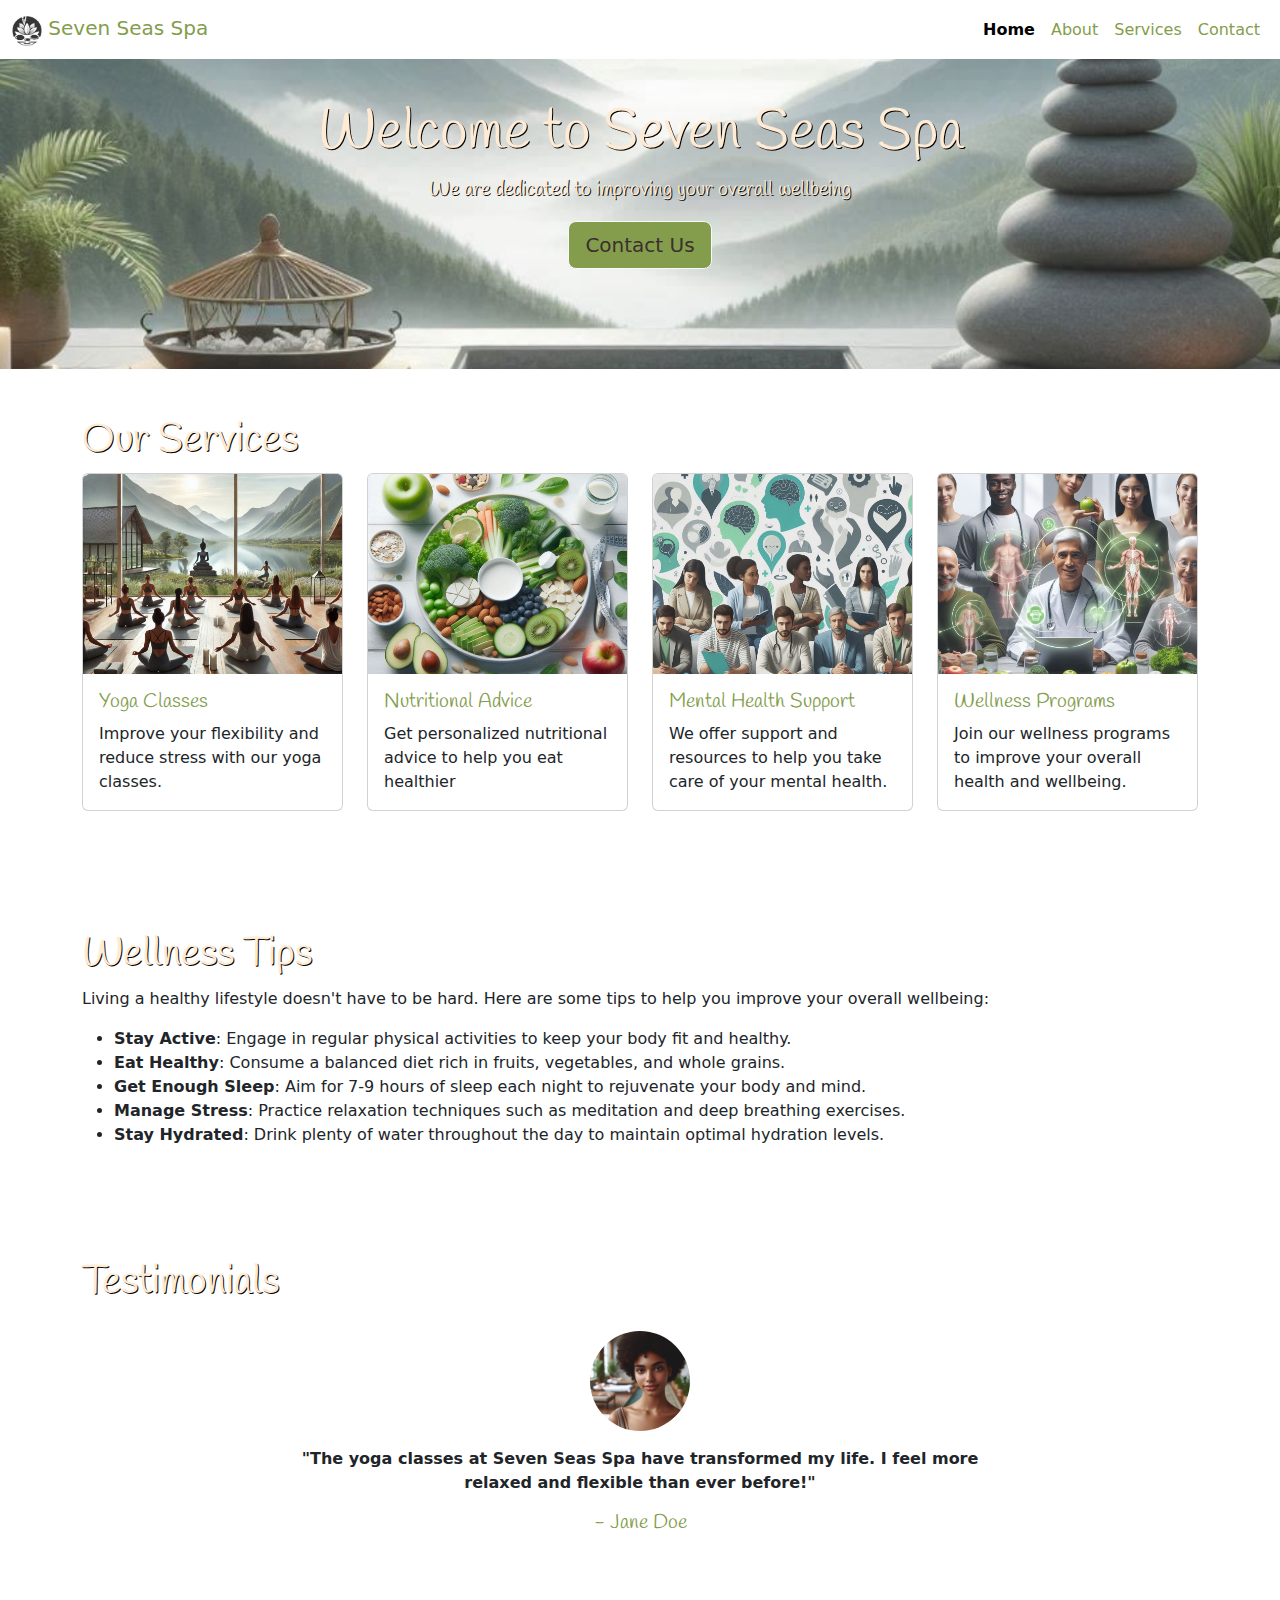
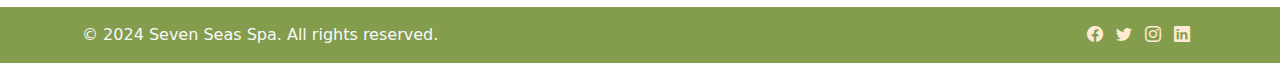
<file: index.html>
<!DOCTYPE html>
<html lang="en">

<head>
    <meta charset="UTF-8">
    <meta name="viewport" content="width=device-width, initial-scale=1.0">
    <title>Seven Seas Spa</title>
    <link href="https://cdn.jsdelivr.net/npm/bootstrap@5.3.3/dist/css/bootstrap.min.css" rel="stylesheet"
        integrity="sha384-QWTKZyjpPEjISv5WaRU9OFeRpok6YctnYmDr5pNlyT2bRjXh0JMhjY6hW+ALEwIH" crossorigin="anonymous">
    <link rel="stylesheet" href="https://cdn.jsdelivr.net/npm/bootstrap-icons@1.11.3/font/bootstrap-icons.min.css">
    <link rel="stylesheet" href="assets/css/styles.css">
</head>

<body>
    <nav class="navbar navbar-expand-lg navbar-light bg-white fixed-top">
        <div class="container-fluid">
            <a class="navbar-brand" href="#">
                <img src="assets/images/AIIAB_4_2_1_1.png" alt="Logo" width="30" height="30"
                    class="d-inline-block align-text-top">
                Seven Seas Spa
            </a>
            <button class="navbar-toggler" type="button" data-bs-toggle="collapse" data-bs-target="#navbarNav"
                aria-controls="navbarNav" aria-expanded="false" aria-label="Toggle navigation">
                <span class="navbar-toggler-icon"></span>
            </button>
            <div class="collapse navbar-collapse" id="navbarNav">
                <ul class="navbar-nav ms-auto">
                    <li class="nav-item">
                        <a class="nav-link active" aria-current="page" href="index.html">Home</a>
                    </li>
                    <li class="nav-item">
                        <a class="nav-link" href="about.html">About</a>
                    </li>
                    <li class="nav-item">
                        <a class="nav-link" href="services.html">Services</a>
                    </li>
                    <li class="nav-item">
                        <a class="nav-link" href="contact.html">Contact</a>
                    </li>
                </ul>
            </div>
        </div>
    </nav>

    <section class="hero-section d-flex align-items-center justify-content-center text-center">
        <div class="container">
            <h1 class="display-4">Welcome to Seven Seas Spa</h1>
            <p class="lead">We are dedicated to improving your overall wellbeing</p>
            <a href="contact.html" class="btn btn-light btn-lg">Contact Us</a>
        </div>
    </section>

    <section class="container my-5">
        <h2 class="display-6">Our Services</h2>
        <div class="row">
            <div class="col-6 col-lg-3 mb-4">
                <div class="card h-100">
                    <img src="assets/images/yoga.jpeg" class="card-img-top" alt="Yoga Classes">
                    <div class="card-body">
                        <h5 class="card-title">Yoga Classes</h5>
                        <p class="card-text">Improve your flexibility and reduce stress with our yoga classes.</p>
                    </div>
                </div>
            </div>
            <div class="col-6 col-lg-3 mb-4">
                <div class="card h-100">
                    <img src="assets/images/nutrition.jpeg" class="card-img-top" alt="Nutritional Advice">
                    <div class="card-body">
                        <h5 class="card-title">Nutritional Advice</h5>
                        <p class="card-text">Get personalized nutritional advice to help you eat healthier</p>
                    </div>
                </div>
            </div>
            <div class="col-6 col-lg-3 mb-4">
                <div class="card h-100">
                    <img src="assets/images/mental-health.jpeg" class="card-img-top" alt="Mental Health Support">
                    <div class="card-body">
                        <h5 class="card-title">Mental Health Support</h5>
                        <p class="card-text">We offer support and resources to help you take care of your mental health.
                        </p>
                    </div>
                </div>
            </div>
            <div class="col-6 col-lg-3 mb-4">
                <div class="card h-100">
                    <img src="assets/images/wellness.jpeg" class="card-img-top" alt="Wellness Programs">
                    <div class="card-body">
                        <h5 class="card-title">Wellness Programs</h5>
                        <p class="card-text">Join our wellness programs to improve your overall health and wellbeing.
                        </p>
                    </div>
                </div>
            </div>
        </div>
    </section>

    <section class="container my-5">
            <h2 class="display-6">Wellness Tips</h2>
            <p>Living a healthy lifestyle doesn't have to be hard. Here are some tips to help you improve your overall
                wellbeing:</p>
            <ul>
                <li><strong>Stay Active</strong>: Engage in regular physical activities to keep your body fit and
                    healthy.</li>
                <li><strong>Eat Healthy</strong>: Consume a balanced diet rich in fruits, vegetables, and whole grains.
                </li>
                <li><strong>Get Enough Sleep</strong>: Aim for 7-9 hours of sleep each night to rejuvenate your body and
                    mind.</li>
                <li><strong>Manage Stress</strong>: Practice relaxation techniques such as meditation and deep breathing
                    exercises.</li>
                <li><strong>Stay Hydrated</strong>: Drink plenty of water throughout the day to maintain optimal
                    hydration levels.</li>
            </ul>
    </section>

    <section class="container my-5">
        <h2 class="display-6">Testimonials</h2>
        <div id="testimonialCarousel" class="carousel slide" data-bs-ride="carousel">
            <div class="carousel-inner">
                <div class="carousel-item active">
                    <div class="d-flex justify-content-center">
                        <div class="col-8">
                            <div class="card">
                                <div class="card-body text-center">
                                    <img src="assets/images/Jane.jpeg" class="rounded-circle mb-3" alt="Jane Doe" width="100" height="100">
                                    <p class="card-text">"The yoga classes at Seven Seas Spa have transformed my life. I feel more relaxed and flexible than ever before!"</p>
                                    <h5 class="card-title">- Jane Doe</h5>
                                </div>
                            </div>
                        </div>
                    </div>
                </div>
                <div class="carousel-item">
                    <div class="d-flex justify-content-center">
                        <div class="col-8">
                            <div class="card">
                                <div class="card-body text-center">
                                    <img src="assets/images/John.jpeg" class="rounded-circle mb-3" alt="John Smith" width="100" height="100">
                                    <p class="card-text">"The nutritional advice I received was top-notch. I've never felt healthier and more energetic."</p>
                                    <h5 class="card-title">- John Smith</h5>
                                </div>
                            </div>
                        </div>
                    </div>
                </div>
                <div class="carousel-item">
                    <div class="d-flex justify-content-center">
                        <div class="col-8">
                            <div class="card">
                                <div class="card-body text-center">
                                    <img src="assets/images/Sarah.jpeg" class="rounded-circle mb-3" alt="Sarah Lee" width="100" height="100">
                                    <p class="card-text">"The mental health support at Seven Seas Spa has been a game-changer for me. I feel more balanced and at peace."</p>
                                    <h5 class="card-title">- Sarah Lee</h5>
                                </div>
                            </div>
                        </div>
                    </div>
                </div>
            </div>
            <button class="carousel-control-prev" type="button" data-bs-target="#testimonialCarousel" data-bs-slide="prev">
                <span class="carousel-control-prev-icon" aria-hidden="true"></span>
                <span class="visually-hidden">Previous</span>
            </button>
            <button class="carousel-control-next" type="button" data-bs-target="#testimonialCarousel" data-bs-slide="next">
                <span class="carousel-control-next-icon" aria-hidden="true"></span>
                <span class="visually-hidden">Next</span>
            </button>
        </div>
    </section>
    
    <footer class="footer footer-fixed bg-brown text-light py-3">
        <div class="container d-flex justify-content-between align-items-center">
            <span>&copy; 2024 Seven Seas Spa. All rights reserved.</span>
            <div class="col-md-6 text-md-end">
                <a href="https://www.facebook.com/Code.InstituteIRL/" target="_blank" rel="noopener noreferrer"
                    aria-label="Visit our Facebook page" class="me-2"><i class="bi bi-facebook"></i></a>
                <a href="https://x.com/codeinstitute" target="_blank" rel="noopener noreferrer"
                    aria-label="Follow us on Twitter" class="me-2"><i class="bi bi-twitter"></i></a>
                <a href="https://www.instagram.com/codeinstitute/" target="_blank" rel="noopener noreferrer"
                    aria-label="Follow us on Instagram" class="me-2"><i class="bi bi-instagram"></i></a>
                <a href="https://www.linkedin.com/school/code-institute/" target="_blank" rel="noopener noreferrer"
                    aria-label="Connect with us on LinkedIn" class="me-2"><i class="bi bi-linkedin"></i></a>
            </div>
        </div>
    </footer>

    <script src="https://cdn.jsdelivr.net/npm/bootstrap@5.3.3/dist/js/bootstrap.bundle.min.js"
        integrity="sha384-YvpcrYf0tY3lHB60NNkmXc5s9fDVZLESaAA55NDzOxhy9GkcIdslK1eN7N6jIeHz" crossorigin="anonymous">
    </script>
</body>

</html>
</file>
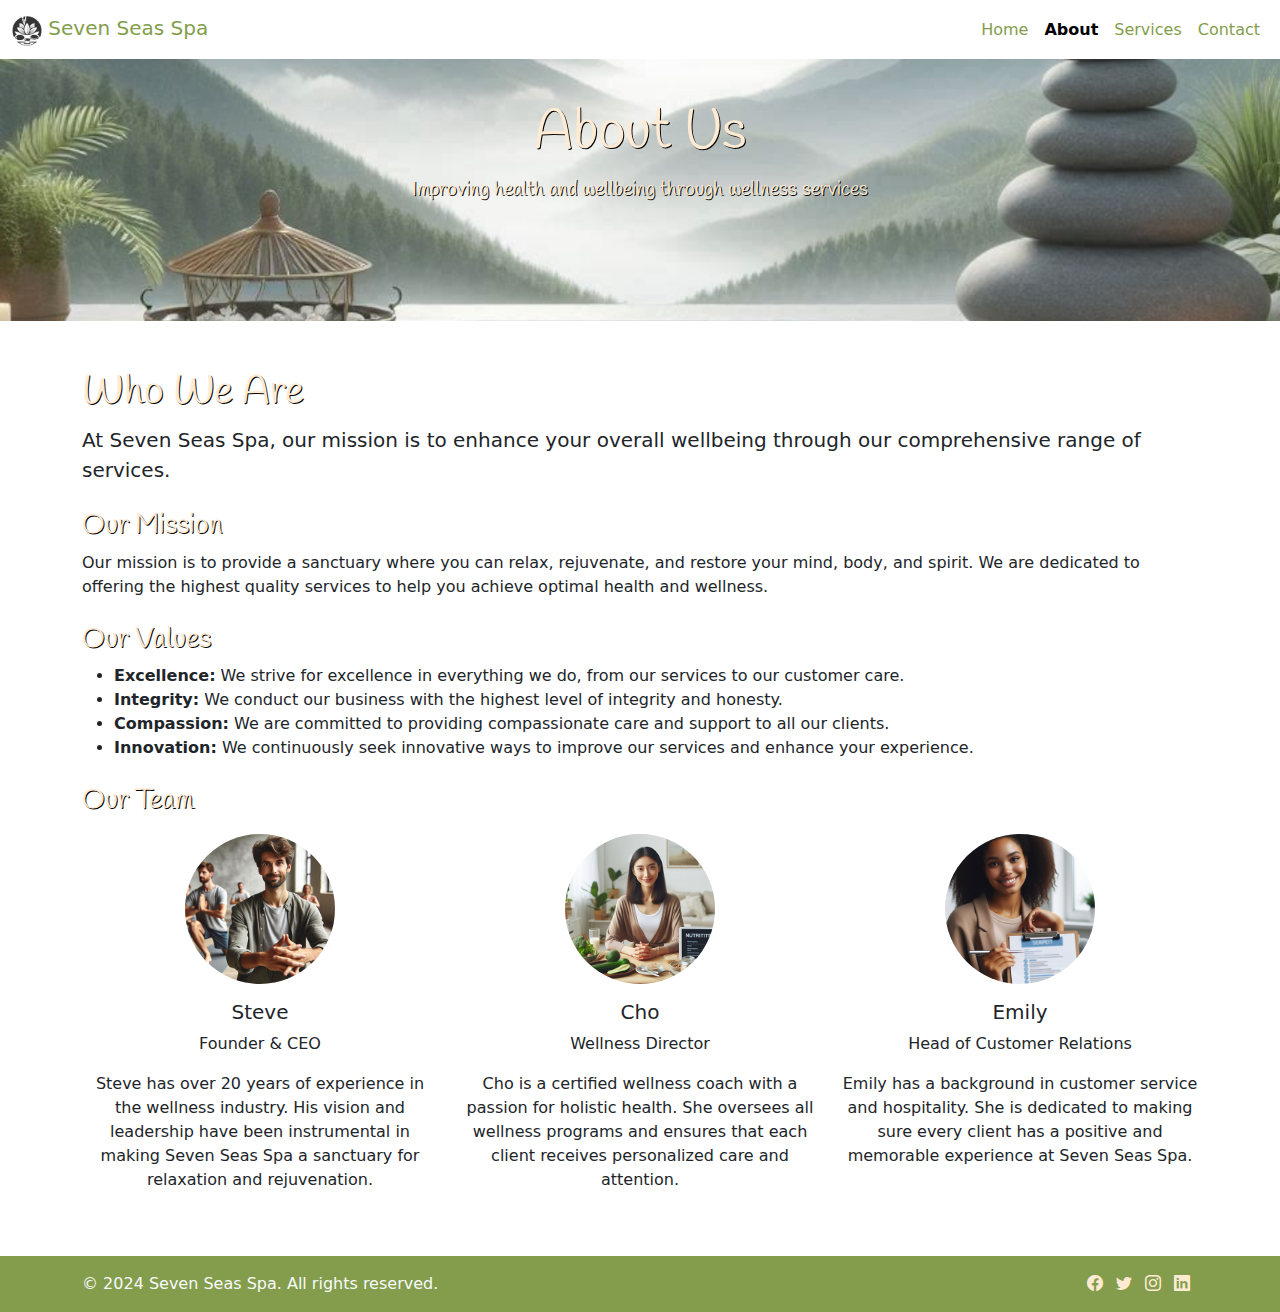
<file: about.html>
<!DOCTYPE html>
<html lang="en">

<head>
    <meta charset="UTF-8">
    <meta name="viewport" content="width=device-width, initial-scale=1.0">
    <title>About Us - Seven Seas Spa</title>
    <link href="https://cdn.jsdelivr.net/npm/bootstrap@5.3.3/dist/css/bootstrap.min.css" rel="stylesheet"
        integrity="sha384-QWTKZyjpPEjISv5WaRU9OFeRpok6YctnYmDr5pNlyT2bRjXh0JMhjY6hW+ALEwIH" crossorigin="anonymous">
    <link rel="stylesheet" href="https://cdn.jsdelivr.net/npm/bootstrap-icons@1.11.3/font/bootstrap-icons.min.css">
    <link rel="stylesheet" href="assets/css/styles.css">
</head>

<body>
    <nav class="navbar navbar-expand-lg navbar-light bg-white fixed-top">
        <div class="container-fluid">
            <a class="navbar-brand" href="#">
                <img src="assets/images/AIIAB_4_2_1_1.png" alt="Logo" width="30" height="30"
                    class="d-inline-block align-text-top">
                Seven Seas Spa
            </a>
            <button class="navbar-toggler" type="button" data-bs-toggle="collapse" data-bs-target="#navbarNav"
                aria-controls="navbarNav" aria-expanded="false" aria-label="Toggle navigation">
                <span class="navbar-toggler-icon"></span>
            </button>
            <div class="collapse navbar-collapse" id="navbarNav">
                <ul class="navbar-nav ms-auto">
                    <li class="nav-item">
                        <a class="nav-link" aria-current="page" href="index.html">Home</a>
                    </li>
                    <li class="nav-item">
                        <a class="nav-link active" href="about.html">About</a>
                    </li>
                    <li class="nav-item">
                        <a class="nav-link" href="services.html">Services</a>
                    </li>
                    <li class="nav-item">
                        <a class="nav-link" href="contact.html">Contact</a>
                    </li>
                </ul>
            </div>
        </div>
    </nav>

    <section class="hero-section d-flex align-items-center justify-content-center text-center">
        <div class="container">
            <h1 class="display-4">About Us</h1>
            <p class="lead">Improving health and wellbeing through wellness services</p>
        </div>
    </section>

    <section class="container my-5">
        <h2 class="display-6">Who We Are</h2>
        <p class="lead">At Seven Seas Spa, our mission is to enhance your overall wellbeing through our comprehensive range of services.</p>
        
        <h3 class="display-7 mt-4">Our Mission</h3>
        <p>Our mission is to provide a sanctuary where you can relax, rejuvenate, and restore your mind, body, and spirit. We are dedicated to offering the highest quality services to help you achieve optimal health and wellness.</p>
        
        <h3 class="display-7 mt-4">Our Values</h3>
        <ul>
            <li><strong>Excellence:</strong> We strive for excellence in everything we do, from our services to our customer care.</li>
            <li><strong>Integrity:</strong> We conduct our business with the highest level of integrity and honesty.</li>
            <li><strong>Compassion:</strong> We are committed to providing compassionate care and support to all our clients.</li>
            <li><strong>Innovation:</strong> We continuously seek innovative ways to improve our services and enhance your experience.</li>
        </ul>
        
        <h3 class="display-7 mt-4 mb-3">Our Team</h3>
        <div class="row">
            <div class="col-md-4 text-center">
                <img src="assets/images/steve.png" class="rounded-circle mb-3" alt="Steve" width="150" height="150">
                <h5 class="display-8">Steve</h5>
                <p>Founder & CEO</p>
                <p>Steve has over 20 years of experience in the wellness industry. His vision and leadership have been instrumental in making Seven Seas Spa a sanctuary for relaxation and rejuvenation.</p>
            </div>
            <div class="col-md-4 text-center">
                <img src="assets/images/cho.png" class="rounded-circle mb-3" alt="Cho" width="150" height="150">
                <h5 class="display-8">Cho</h5>
                <p>Wellness Director</p>
                <p>Cho is a certified wellness coach with a passion for holistic health. She oversees all wellness programs and ensures that each client receives personalized care and attention.</p>
            </div>
            <div class="col-md-4 text-center">
                <img src="assets/images/emily.png" class="rounded-circle mb-3" alt="Emily" width="150" height="150">
                <h5 class="display-8">Emily</h5>
                <p>Head of Customer Relations</p>
                <p>Emily has a background in customer service and hospitality. She is dedicated to making sure every client has a positive and memorable experience at Seven Seas Spa.</p>
            </div>
        </div>
    </section>

    <footer class="footer footer-fixed bg-brown text-light py-3">
        <div class="container d-flex justify-content-between align-items-center">
            <span>&copy; 2024 Seven Seas Spa. All rights reserved.</span>
            <div class="col-md-6 text-md-end">
                <a href="https://www.facebook.com/Code.InstituteIRL/" target="_blank" rel="noopener noreferrer"
                    aria-label="Visit our Facebook page" class="me-2"><i class="bi bi-facebook"></i></a>
                <a href="https://x.com/codeinstitute" target="_blank" rel="noopener noreferrer"
                    aria-label="Follow us on Twitter" class="me-2"><i class="bi bi-twitter"></i></a>
                <a href="https://www.instagram.com/codeinstitute/" target="_blank" rel="noopener noreferrer"
                    aria-label="Follow us on Instagram" class="me-2"><i class="bi bi-instagram"></i></a>
                <a href="https://www.linkedin.com/school/code-institute/" target="_blank" rel="noopener noreferrer"
                    aria-label="Connect with us on LinkedIn" class="me-2"><i class="bi bi-linkedin"></i></a>
            </div>
        </div>
    </footer>

    <script src="https://cdn.jsdelivr.net/npm/bootstrap@5.3.3/dist/js/bootstrap.bundle.min.js"
        integrity="sha384-YvpcrYf0tY3lHB60NNkmXc5s9fDVZLESaAA55NDzOxhy9GkcIdslK1eN7N6jIeHz" crossorigin="anonymous">
    </script>
</body>

</html>
</file>
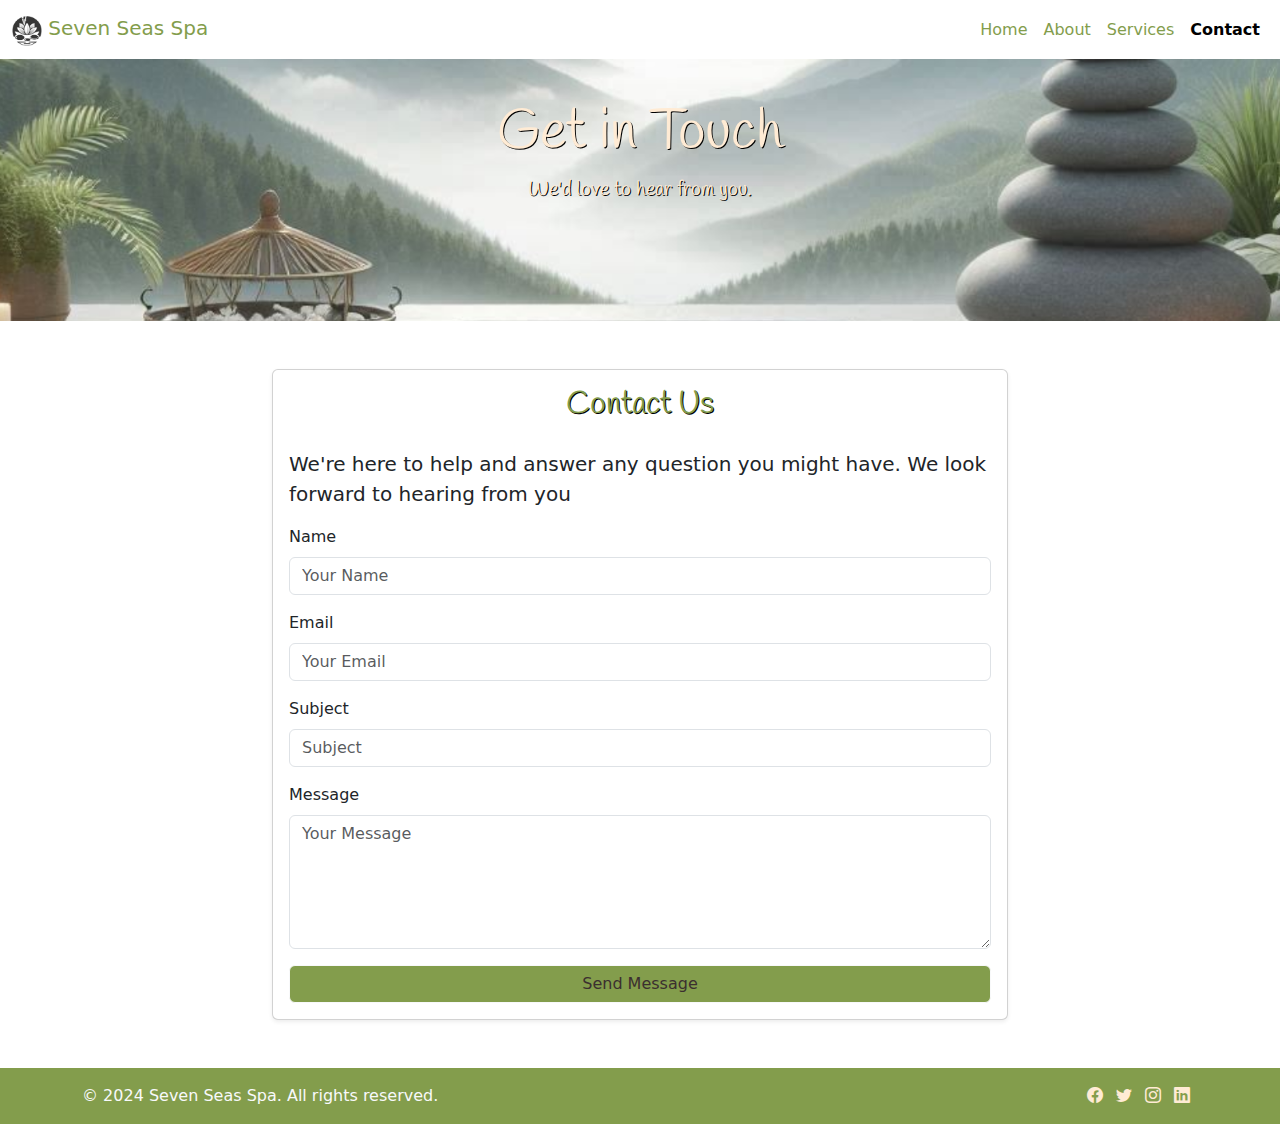
<file: contact.html>
<!DOCTYPE html>
<html lang="en">

<head>
    <meta charset="UTF-8">
    <meta name="viewport" content="width=device-width, initial-scale=1.0">
    <title>Contact - Seven Seas Spa</title>
    <link href="https://cdn.jsdelivr.net/npm/bootstrap@5.3.3/dist/css/bootstrap.min.css" rel="stylesheet"
        integrity="sha384-QWTKZyjpPEjISv5WaRU9OFeRpok6YctnYmDr5pNlyT2bRjXh0JMhjY6hW+ALEwIH" crossorigin="anonymous">
    <link rel="stylesheet" href="https://cdn.jsdelivr.net/npm/bootstrap-icons@1.11.3/font/bootstrap-icons.min.css">
    <link rel="stylesheet" href="assets/css/styles.css">
</head>

<body>
    <nav class="navbar navbar-expand-lg navbar-light bg-white fixed-top">
        <div class="container-fluid">
            <a class="navbar-brand" href="#">
                <img src="assets/images/AIIAB_4_2_1_1.png" alt="Logo" width="30" height="30"
                    class="d-inline-block align-text-top">
                Seven Seas Spa
            </a>
            <button class="navbar-toggler" type="button" data-bs-toggle="collapse" data-bs-target="#navbarNav"
                aria-controls="navbarNav" aria-expanded="false" aria-label="Toggle navigation">
                <span class="navbar-toggler-icon"></span>
            </button>
            <div class="collapse navbar-collapse" id="navbarNav">
                <ul class="navbar-nav ms-auto">
                    <li class="nav-item">
                        <a class="nav-link" aria-current="page" href="index.html">Home</a>
                    </li>
                    <li class="nav-item">
                        <a class="nav-link" href="about.html">About</a>
                    </li>
                    <li class="nav-item">
                        <a class="nav-link" href="services.html">Services</a>
                    </li>
                    <li class="nav-item">
                        <a class="nav-link active" href="contact.html">Contact</a>
                    </li>
                </ul>
            </div>
        </div>
    </nav>

    <section class="hero-section d-flex align-items-center justify-content-center text-center">
        <div class="container">
            <h1 class="display-4">Get in Touch</h1>
            <p class="lead">We'd love to hear from you.</p>
        </div>
    </section>

    <section class="contact-section py-5">
        <div class="container">
            <div class="row justify-content-center">
                <div class="col-md-8">
                    <div class="card shadow-sm">
                        <div class="card-body">
                            <h2 class="card-title text-center mb-4">Contact Us</h2>
                            <p class="lead">We're here to help and answer any question you might have. We look forward to hearing from you</p>
                            <form action="thankyou.html" class="contactus">
                                <div class="mb-3">
                                    <label for="name" class="form-label">Name</label>
                                    <input type="text" class="form-control" id="name" placeholder="Your Name" required>
                                </div>
                                <div class="mb-3">
                                    <label for="email" class="form-label">Email</label>
                                    <input type="email" class="form-control" id="email" placeholder="Your Email" required>
                                </div>
                                <div class="mb-3">
                                    <label for="subject" class="form-label">Subject</label>
                                    <input type="text" class="form-control" id="subject" placeholder="Subject" required>
                                </div>
                                <div class="mb-3">
                                    <label for="message" class="form-label">Message</label>
                                    <textarea class="form-control" id="message" rows="5" placeholder="Your Message" required></textarea>
                                </div>
                                <div class="d-grid">
                                    <button type="submit" class="btn btn-light">Send Message</button>
                                </div>
                            </form>
                        </div>
                    </div>
                </div>
            </div>
        </div>
    </section>

    <footer class="footer footer-fixed bg-brown text-light py-3">
        <div class="container d-flex justify-content-between align-items-center">
            <span>&copy; 2024 Seven Seas Spa. All rights reserved.</span>
            <div class="col-md-6 text-md-end">
                <a href="https://www.facebook.com/Code.InstituteIRL/" target="_blank" rel="noopener noreferrer"
                    aria-label="Visit our Facebook page" class="me-2"><i class="bi bi-facebook"></i></a>
                <a href="https://x.com/codeinstitute" target="_blank" rel="noopener noreferrer"
                    aria-label="Follow us on Twitter" class="me-2"><i class="bi bi-twitter"></i></a>
                <a href="https://www.instagram.com/codeinstitute/" target="_blank" rel="noopener noreferrer"
                    aria-label="Follow us on Instagram" class="me-2"><i class="bi bi-instagram"></i></a>
                <a href="https://www.linkedin.com/school/code-institute/" target="_blank" rel="noopener noreferrer"
                    aria-label="Connect with us on LinkedIn" class="me-2"><i class="bi bi-linkedin"></i></a>
            </div>
        </div>
    </footer>

    <script src="https://cdn.jsdelivr.net/npm/bootstrap@5.3.3/dist/js/bootstrap.bundle.min.js"
        integrity="sha384-YvpcrYf0tY3lHB60NNkmXc5s9fDVZLESaAA55NDzOxhy9GkcIdslK1eN7N6jIeHz" crossorigin="anonymous">
    </script>

</body>

</html>
</file>
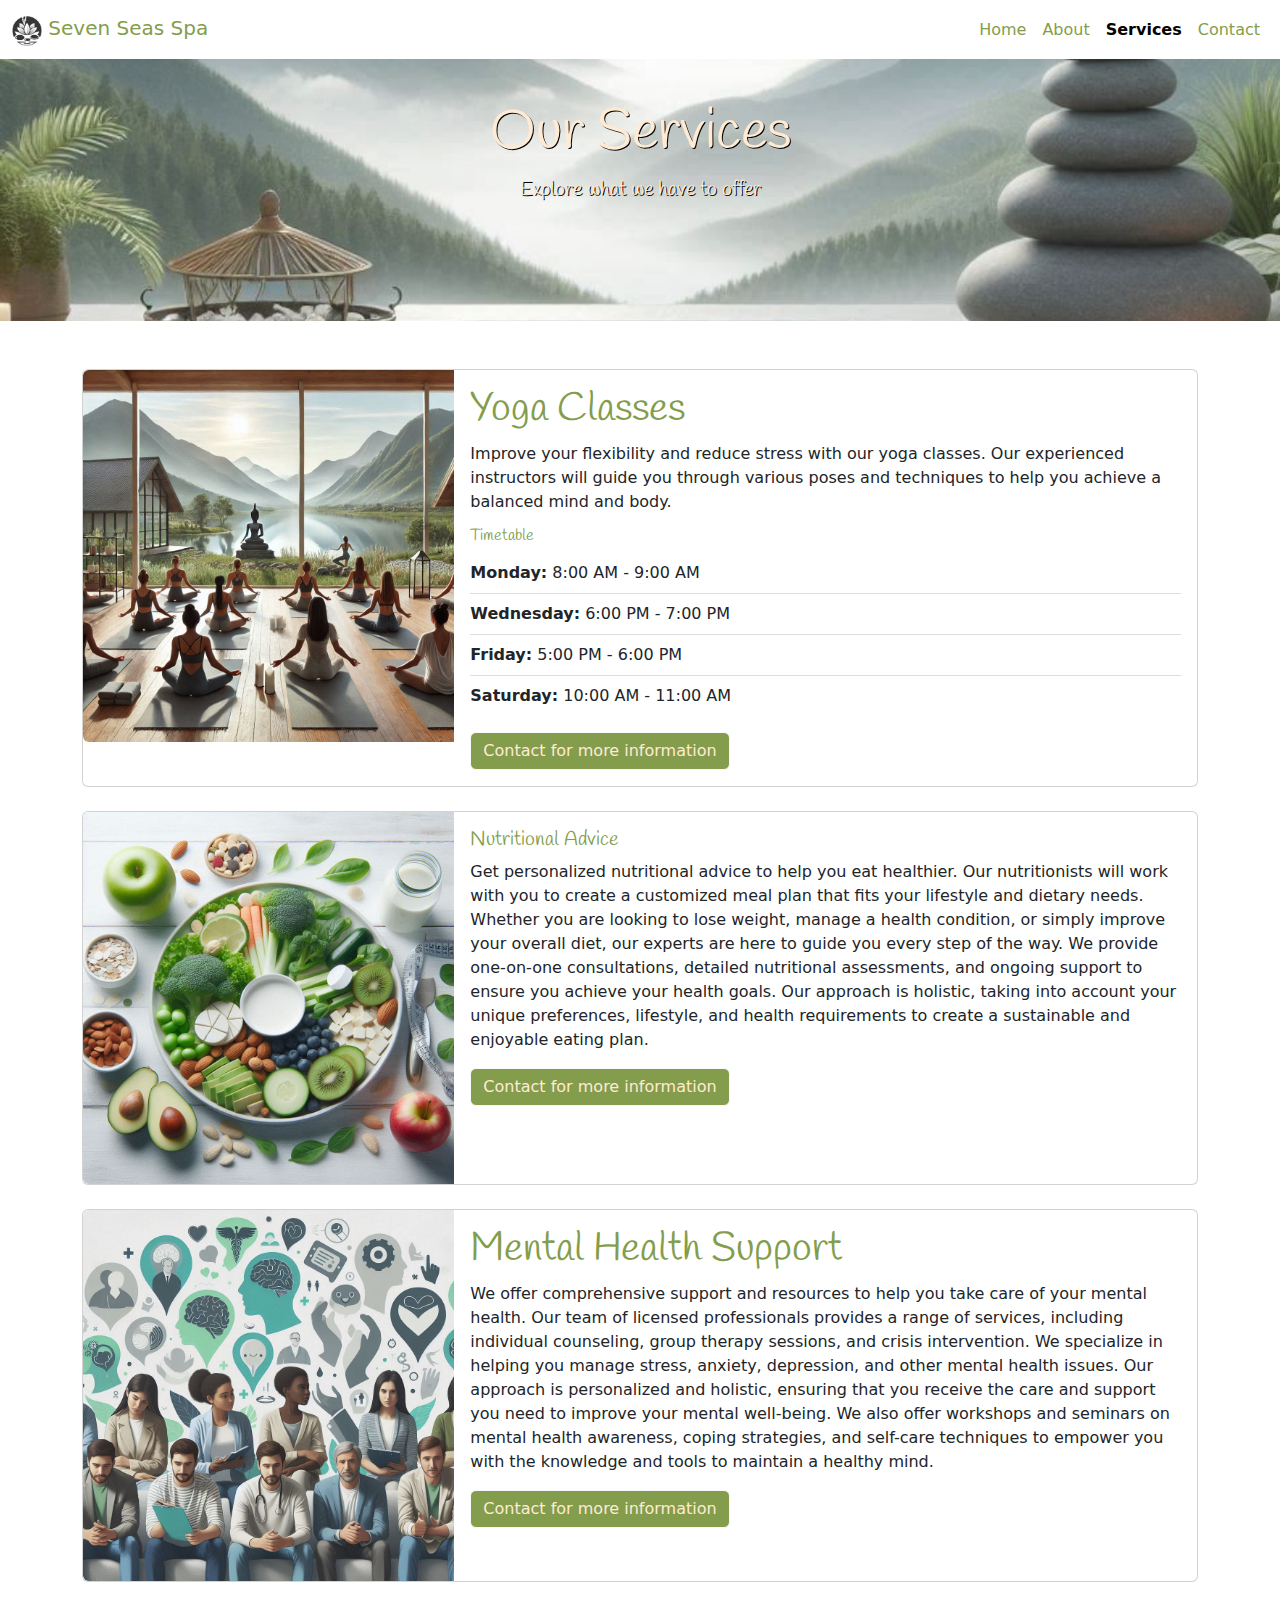
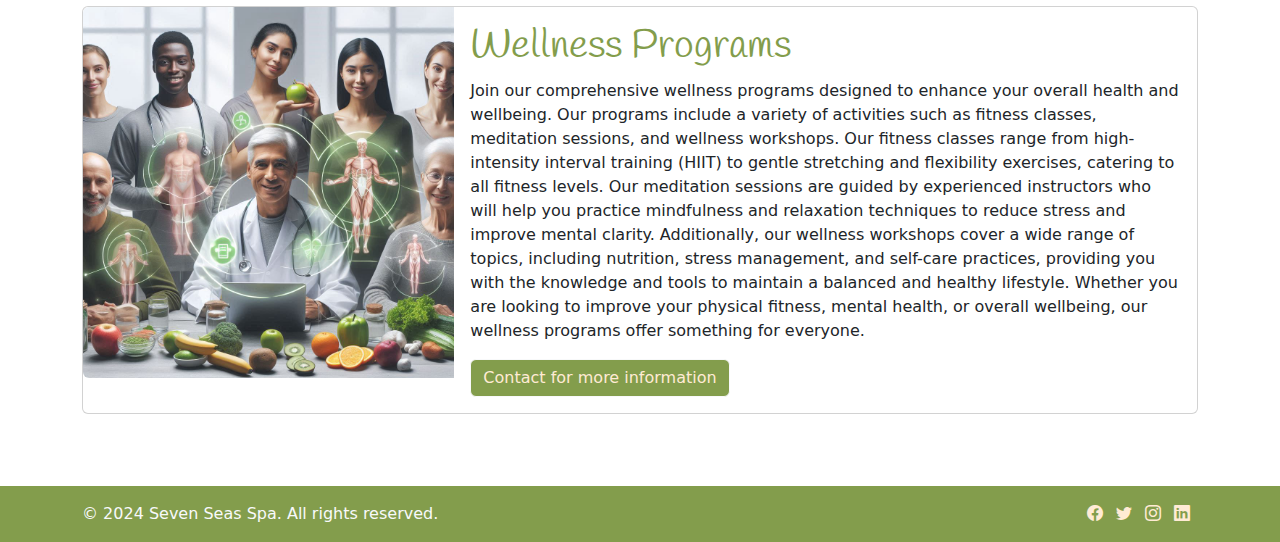
<file: services.html>
<!DOCTYPE html>
<html lang="en">

<head>
    <meta charset="UTF-8">
    <meta name="viewport" content="width=device-width, initial-scale=1.0">
    <title>Services - Seven Seas Spa</title>
    <link href="https://cdn.jsdelivr.net/npm/bootstrap@5.3.3/dist/css/bootstrap.min.css" rel="stylesheet"
        integrity="sha384-QWTKZyjpPEjISv5WaRU9OFeRpok6YctnYmDr5pNlyT2bRjXh0JMhjY6hW+ALEwIH" crossorigin="anonymous">

    <link rel="stylesheet" href="https://cdn.jsdelivr.net/npm/bootstrap-icons@1.11.3/font/bootstrap-icons.min.css">
    <link rel="stylesheet" href="assets/css/styles.css">
</head>

<body>
    <nav class="navbar navbar-expand-lg navbar-light bg-white fixed-top">
        <div class="container-fluid">
            <a class="navbar-brand" href="#">
                <img src="assets/images/AIIAB_4_2_1_1.png" alt="Logo" width="30" height="30"
                    class="d-inline-block align-text-top">
                Seven Seas Spa
            </a>
            <button class="navbar-toggler" type="button" data-bs-toggle="collapse" data-bs-target="#navbarNav"
                aria-controls="navbarNav" aria-expanded="false" aria-label="Toggle navigation">
                <span class="navbar-toggler-icon"></span>
            </button>
            <div class="collapse navbar-collapse" id="navbarNav">
                <ul class="navbar-nav ms-auto">
                    <li class="nav-item">
                        <a class="nav-link" aria-current="page" href="index.html">Home</a>
                    </li>
                    <li class="nav-item">
                        <a class="nav-link" href="about.html">About</a>
                    </li>
                    <li class="nav-item">
                        <a class="nav-link active" href="#">Services</a>
                    </li>
                    <li class="nav-item">
                        <a class="nav-link" href="contact.html">Contact</a>
                    </li>
                </ul>
            </div>
        </div>
    </nav>

    <section class="hero-section d-flex align-items-center justify-content-center text-center">
        <div class="container">
            <h1 class="display-4">Our Services</h1>
            <p class="lead">Explore what we have to offer</p>
        </div>
    </section>

    <section class="container my-5">
        <div class="row">
            <div class="col-12 mb-4">
                <div class="card h-100">
                    <div class="row g-0">
                        <div class="col-lg-4">
                            <img src="assets/images/yoga.jpeg" class="img-fluid rounded-start" alt="Yoga Classes">
                        </div>
                        <div class="col-lg-8">
                            <div class="card-body">
                                <h5 class="card-title display-6">Yoga Classes</h5>
                                <p class="card-text">Improve your flexibility and reduce stress with our yoga classes.
                                    Our experienced instructors will guide you through various poses and techniques to
                                    help you achieve a balanced mind and body.</p>
                                <h6 class="card-subtitle mb-2">Timetable</h6>
                                <ul class="timetable-list">
                                    <li><strong>Monday:</strong> 8:00 AM - 9:00 AM</li>
                                    <li><strong>Wednesday:</strong> 6:00 PM - 7:00 PM</li>
                                    <li><strong>Friday:</strong> 5:00 PM - 6:00 PM</li>
                                    <li><strong>Saturday:</strong> 10:00 AM - 11:00 AM</li>
                                </ul>
                                <a href="contact.html" class="btn btn-light">Contact for more information</a>
                            </div>
                        </div>
                    </div>
                </div>
            </div>
            <div class="col-12 mb-4">
                <div class="card h-100">
                    <div class="row g-0">
                        <div class="col-lg-4">
                            <img src="assets/images/nutrition.jpeg" class="img-fluid rounded-start"
                                alt="Nutritional Advice">
                        </div>
                        <div class="col-lg-8">
                            <div class="card-body">
                                <h5 class="card-title">Nutritional Advice</h5>
                                <p class="card-text">Get personalized nutritional advice to help you eat healthier. Our
                                    nutritionists will work with you to create a customized meal plan that fits your
                                    lifestyle and dietary needs. Whether you are looking to lose weight, manage a health
                                    condition, or simply improve your overall diet, our experts are here to guide you
                                    every step of the way. We provide one-on-one consultations, detailed nutritional
                                    assessments, and ongoing support to ensure you achieve your health goals. Our
                                    approach is holistic, taking into account your unique preferences, lifestyle, and
                                    health requirements to create a sustainable and enjoyable eating plan.</p>
                                <a href="contact.html" class="btn btn-light">Contact for more information</a>
                            </div>
                        </div>
                    </div>
                </div>
            </div>
            <div class="col-12 mb-4">
                <div class="card h-100">
                    <div class="row g-0">
                        <div class="col-lg-4">
                            <img src="assets/images/mental-health.jpeg" class="img-fluid rounded-start"
                                alt="Mental Health Support">
                        </div>
                        <div class="col-lg-8">
                            <div class="card-body">
                                <h5 class="card-title display-6">Mental Health Support</h5>
                                <p class="card-text">We offer comprehensive support and resources to help you take care
                                    of your mental health. Our team of licensed professionals provides a range of
                                    services, including individual counseling, group therapy sessions, and crisis
                                    intervention. We specialize in helping you manage stress, anxiety, depression, and
                                    other mental health issues. Our approach is personalized and holistic, ensuring that
                                    you receive the care and support you need to improve your mental well-being. We also
                                    offer workshops and seminars on mental health awareness, coping strategies, and
                                    self-care techniques to empower you with the knowledge and tools to maintain a
                                    healthy mind.</p>
                                <a href="contact.html" class="btn btn-light">Contact for more information</a>
                            </div>
                        </div>
                    </div>
                </div>
            </div>
            <div class="col-12 mb-4">
                <div class="card h-100">
                    <div class="row g-0">
                        <div class="col-lg-4">
                            <img src="assets/images/wellness.jpeg" class="img-fluid rounded-start"
                                alt="Wellness Programs">
                        </div>
                        <div class="col-lg-8">
                            <div class="card-body">
                                <h5 class="card-title display-6">Wellness Programs</h5>
                                <p class="card-text">Join our comprehensive wellness programs designed to enhance your
                                    overall health and wellbeing. Our programs include a variety of activities such as
                                    fitness classes, meditation sessions, and wellness workshops. Our fitness classes
                                    range from high-intensity interval training (HIIT) to gentle stretching and
                                    flexibility exercises, catering to all fitness levels. Our meditation sessions are
                                    guided by experienced instructors who will help you practice mindfulness and
                                    relaxation techniques to reduce stress and improve mental clarity. Additionally, our
                                    wellness workshops cover a wide range of topics, including nutrition, stress
                                    management, and self-care practices, providing you with the knowledge and tools to
                                    maintain a balanced and healthy lifestyle. Whether you are looking to improve your
                                    physical fitness, mental health, or overall wellbeing, our wellness programs offer
                                    something for everyone.</p>
                                <a href="contact.html" class="btn btn-light">Contact for more information</a>
                            </div>
                        </div>
                    </div>
                </div>
            </div>
        </div>
    </section>

    <footer class="footer footer-fixed bg-brown text-light py-3">
        <div class="container d-flex justify-content-between align-items-center">
            <span>&copy; 2024 Seven Seas Spa. All rights reserved.</span>
            <div class="col-md-6 text-md-end">
                <a href="https://www.facebook.com/Code.InstituteIRL/" target="_blank" rel="noopener noreferrer"
                    aria-label="Visit our Facebook page" class="me-2"><i class="bi bi-facebook"></i></a>
                <a href="https://x.com/codeinstitute" target="_blank" rel="noopener noreferrer"
                    aria-label="Follow us on Twitter" class="me-2"><i class="bi bi-twitter"></i></a>
                <a href="https://www.instagram.com/codeinstitute/" target="_blank" rel="noopener noreferrer"
                    aria-label="Follow us on Instagram" class="me-2"><i class="bi bi-instagram"></i></a>
                <a href="https://www.linkedin.com/school/code-institute/" target="_blank" rel="noopener noreferrer"
                    aria-label="Connect with us on LinkedIn" class="me-2"><i class="bi bi-linkedin"></i></a>
            </div>
        </div>
    </footer>

    <script src="https://cdn.jsdelivr.net/npm/bootstrap@5.3.3/dist/js/bootstrap.bundle.min.js"
        integrity="sha384-YvpcrYf0tY3lHB60NNkmXc5s9fDVZLESaAA55NDzOxhy9GkcIdslK1eN7N6jIeHz" crossorigin="anonymous">
    </script>
</body>

</html>
</file>
<file: assets/css/styles.css>
@import url('https://fonts.googleapis.com/css2?family=Handlee&display=swap');

/* General styles */

html, body {
    height: 100%;
    margin: 0;
}

body {
    display: flex;
    flex-direction: column;
}

.footer-fixed {
    margin-top: auto;
}

/* assets/css/styles.css */

h2, h3, h4 {
    font-family: 'Handlee', cursive;
    color: #FFEBD4;
    text-shadow: 1px 1px #000000;
    
}

.nav-link {
    color: #839d4c;
}

.navbar-brand {
    color: #839d4c;
}

.btn-light {
    background-color: #839d4c;
    color: #FFEBD4;
}

.active {
    font-weight: bold;
}

.hero-section {
    background: url('../images/hero.png') no-repeat center center/cover;
    color: #FFEBD4;
    padding: 100px 0;
}

.hero-section h1,
.hero-section p {
    font-family: 'Handlee', cursive;
    text-shadow: 1px 1px #000000;
}

.hero-section .btn,
.contactus .btn {
    color: #3b2f2f;
}

.card-img-top {
    max-height: 200px;
    object-fit: cover;
    margin: 0 auto;
}

.card-title,
.card-subtitle {
    font-family: 'Handlee', cursive;
    color: #839d4c;
}

.carousel .card {
    border: none;
}

/* Footer styles */
.footer {
    background-color: #839d4c;
    color: #ffebd4;
}

.footer a {
    color: #ffebd4;
}

.footer a:hover {
    color: #ffffff;
}

#social-networks i {
    font-size: 160%;
    padding: 5%;
    color: #ffebd4;
}

.timetable-list {
    padding-left: 0;
    list-style: none;
}
.timetable-list li {
    padding: 0.5rem 0;
    border-bottom: 1px solid #ddd;
}
.timetable-list li:last-child {
    border-bottom: none;
}
</file>
